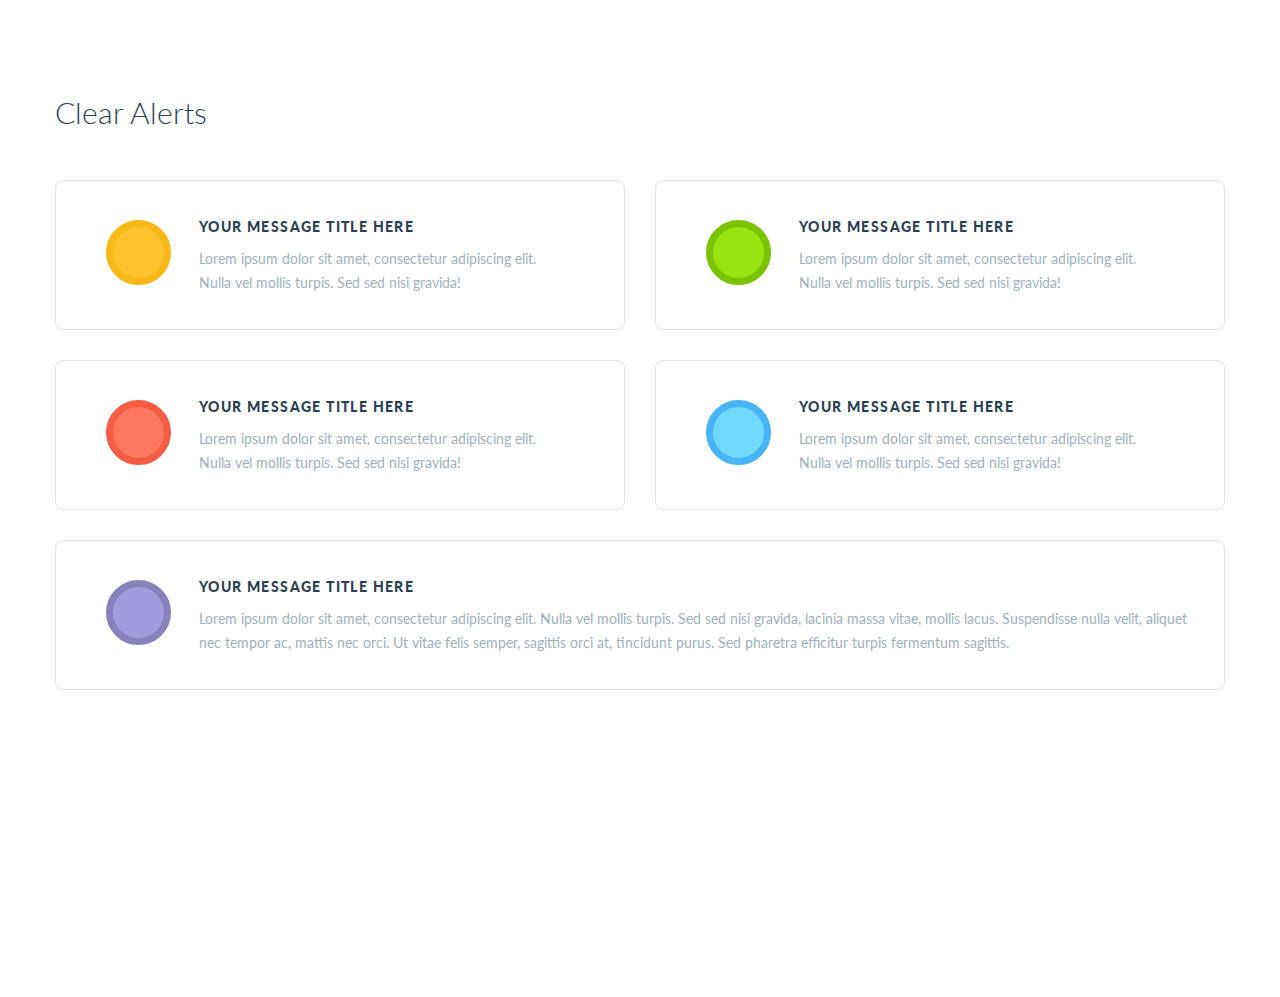
<file: homework1/index.html>
<!DOCTYPE html>
<html lang="en">
<head>
    <meta charset="UTF-8">
    <meta http-equiv="X-UA-Compatible" content="IE=edge">
    <meta name="viewport" content="width=device-width, initial-scale=1.0">
    <title>Document</title>
    <link rel="stylesheet" href="./style folder/index.css">
    <link rel="stylesheet" href="https://use.fontawesome.com/releases/v5.15.3/css/all.css" 
    integrity="sha384-SZXxX4whJ79/gErwcOYf+zWLeJdY/qpuqC4cAa9rOGUstPomtqpuNWT9wdPEn2fk" crossorigin="anonymous">
    <link rel="preconnect" href="https://fonts.googleapis.com">
    <link rel="preconnect" href="https://fonts.gstatic.com" crossorigin>
    <link href="https://fonts.googleapis.com/css2?family=Lato:wght@300;400;900&display=swap" rel="stylesheet">
</head>
<body>
    <div class="main-container flex-col">
        <h1>Clear Alerts</h1>
        <div class="items-container grid">
            <div class="standart item flex-row">
                <div class="icon-container flex-row">
                    <i class="fas fa-exclamation icon icon-yellow"></i>
                    <div class="text-container flex-col">
                        <h2>YOUR MESSAGE TITLE HERE</h2>
                        <p>Lorem ipsum dolor sit amet, consectetur adipiscing elit.<br> Nulla vel mollis turpis. Sed sed nisi gravida!</p>
                    </div>
                    <i class="fas fa-times close"></i>
                </div>
            </div>
            <div class="standart item flex-row">
                <div class="icon-container flex-row">
                    <i class="fas fa-check icon icon-green"></i>
                    <div class="text-container flex-col">
                        <h2>YOUR MESSAGE TITLE HERE</h2>
                        <p>Lorem ipsum dolor sit amet, consectetur adipiscing elit.<br>  Nulla vel mollis turpis. Sed sed nisi gravida!</p>
                    </div>
                    <i class="fas fa-times close"></i>
                </div>
            </div>
            <div class="standart item flex-row">
                <div class="icon-container flex-row">
                    <i class="fas fa-times icon icon-red"></i>
                    <div class="text-container flex-col">
                        <h2>YOUR MESSAGE TITLE HERE</h2>
                        <p>Lorem ipsum dolor sit amet, consectetur adipiscing elit.<br>  Nulla vel mollis turpis. Sed sed nisi gravida!</p>
                    </div>
                    <i class="fas fa-times close"></i>
                </div>
            </div>
            <div class="standart item flex-row">
                <div class="icon-container flex-row">
                    <i class="fas fa-bolt icon icon-blue"></i>
                    <div class="text-container flex-col">
                        <h2>YOUR MESSAGE TITLE HERE</h2>
                        <p>Lorem ipsum dolor sit amet, consectetur adipiscing elit.<br>  Nulla vel mollis turpis. Sed sed nisi gravida!</p>
                    </div>
                    <i class="fas fa-times close"></i>
                </div>
            </div>
            <div class="big item flex-row">
                <div class="icon-container flex-row">
                    <i class="fas fa-info icon icon-purple"></i>
                    <div class="text-container flex-col">
                        <h2>YOUR MESSAGE TITLE HERE</h2>
                        <p>Lorem ipsum dolor sit amet, consectetur adipiscing elit. Nulla vel mollis turpis. Sed sed nisi gravida, lacinia massa vitae, mollis lacus. 
                            Suspendisse nulla velit, aliquet<br> nec tempor ac, mattis nec orci. Ut vitae felis semper, sagittis orci at, tincidunt purus. 
                            Sed pharetra efficitur turpis fermentum sagittis.</p>
                    </div>
                    <i class="fas fa-times close"></i>
                </div>
            </div>
        </div>
    </div>
</body>
</html>
</file>
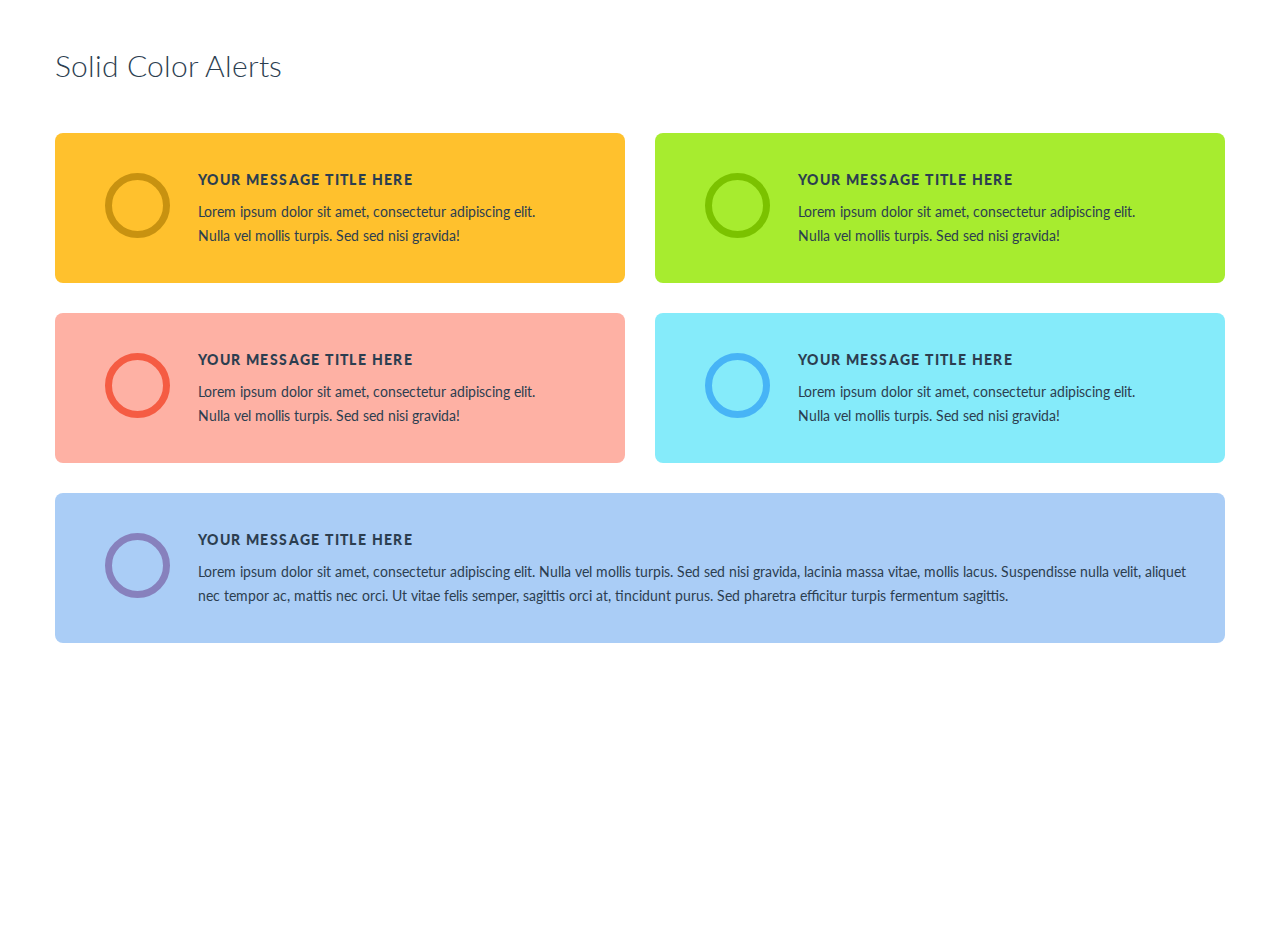
<file: homework2/index.html>
<!DOCTYPE html>
<html lang="en">
<head>
    <meta charset="UTF-8">
    <meta http-equiv="X-UA-Compatible" content="IE=edge">
    <meta name="viewport" content="width=device-width, initial-scale=1.0">
    <title>Document</title>
    <link rel="stylesheet" href="./style folder/index.css">
    <link rel="stylesheet" href="https://use.fontawesome.com/releases/v5.15.3/css/all.css" 
    integrity="sha384-SZXxX4whJ79/gErwcOYf+zWLeJdY/qpuqC4cAa9rOGUstPomtqpuNWT9wdPEn2fk" crossorigin="anonymous">
    <link rel="preconnect" href="https://fonts.googleapis.com">
    <link rel="preconnect" href="https://fonts.gstatic.com" crossorigin>
    <link href="https://fonts.googleapis.com/css2?family=Lato:wght@300;400;900&display=swap" rel="stylesheet">
</head>
<body>
    <div class="main-container flex-col">
        <h1>Solid Color Alerts</h1>
        <div class="items-container grid">
            <div class="standart item yellow flex-row">
                <div class="icon-container flex-row">
                    <i class="fas fa-exclamation icon icon-yellow"></i>
                    <div class="text-container flex-col">
                        <h2>YOUR MESSAGE TITLE HERE</h2>
                        <p>Lorem ipsum dolor sit amet, consectetur adipiscing elit.<br> Nulla vel mollis turpis. Sed sed nisi gravida!</p>
                    </div>
                    <i class="fas fa-times close yellowx"></i>
                </div>
            </div>
            <div class="standart item green flex-row">
                <div class="icon-container flex-row">
                    <i class="fas fa-check icon icon-green"></i>
                    <div class="text-container flex-col">
                        <h2>YOUR MESSAGE TITLE HERE</h2>
                        <p>Lorem ipsum dolor sit amet, consectetur adipiscing elit.<br>  Nulla vel mollis turpis. Sed sed nisi gravida!</p>
                    </div>
                    <i class="fas fa-times close greenx"></i>
                </div>
            </div>
            <div class="standart item red flex-row">
                <div class="icon-container flex-row">
                    <i class="fas fa-times icon icon-red"></i>
                    <div class="text-container flex-col">
                        <h2>YOUR MESSAGE TITLE HERE</h2>
                        <p>Lorem ipsum dolor sit amet, consectetur adipiscing elit.<br>  Nulla vel mollis turpis. Sed sed nisi gravida!</p>
                    </div>
                    <i class="fas fa-times close redx"></i>
                </div>
            </div>
            <div class="standart item blue flex-row">
                <div class="icon-container flex-row">
                    <i class="fas fa-bolt icon icon-blue"></i>
                    <div class="text-container flex-col">
                        <h2>YOUR MESSAGE TITLE HERE</h2>
                        <p>Lorem ipsum dolor sit amet, consectetur adipiscing elit.<br>  Nulla vel mollis turpis. Sed sed nisi gravida!</p>
                    </div>
                    <i class="fas fa-times close bluex"></i>
                </div>
            </div>
            <div class="big item purple flex-row">
                <div class="icon-container flex-row">
                    <i class="fas fa-info icon icon-purple"></i>
                    <div class="text-container flex-col">
                        <h2>YOUR MESSAGE TITLE HERE</h2>
                        <p>Lorem ipsum dolor sit amet, consectetur adipiscing elit. Nulla vel mollis turpis. Sed sed nisi gravida, lacinia massa vitae, mollis lacus. 
                            Suspendisse nulla velit, aliquet<br> nec tempor ac, mattis nec orci. Ut vitae felis semper, sagittis orci at, tincidunt purus. 
                            Sed pharetra efficitur turpis fermentum sagittis.</p>
                    </div>
                    <i class="fas fa-times close purplex"></i>
                </div>
            </div>
        </div>
    </div>
</body>
</html>
</file>
<file: homework1/style folder/index.css>
/* http://meyerweb.com/eric/tools/css/reset/ 
   v2.0 | 20110126
   License: none (public domain)
*/
html, body, div, span, applet, object, iframe,
h1, h2, h3, h4, h5, h6, p, blockquote, pre,
a, abbr, acronym, address, big, cite, code,
del, dfn, em, img, ins, kbd, q, s, samp,
small, strike, strong, sub, sup, tt, var,
b, u, i, center,
dl, dt, dd, ol, ul, li,
fieldset, form, label, legend,
table, caption, tbody, tfoot, thead, tr, th, td,
article, aside, canvas, details, embed,
figure, figcaption, footer, header, hgroup,
menu, nav, output, ruby, section, summary,
time, mark, audio, video {
  margin: 0;
  padding: 0;
  border: 0;
  font-size: 100%;
  font: inherit;
  vertical-align: baseline;
}

/* HTML5 display-role reset for older browsers */
article, aside, details, figcaption, figure,
footer, header, hgroup, menu, nav, section {
  display: block;
}

body {
  line-height: 1;
}

ol, ul {
  list-style: none;
}

blockquote, q {
  quotes: none;
}

blockquote:before, blockquote:after,
q:before, q:after {
  content: "";
  content: none;
}

table {
  border-collapse: collapse;
  border-spacing: 0;
}

* {
  box-sizing: border-box;
}

html, body {
  width: 100%;
  height: 100%;
}

body {
  -moz-osx-font-smoothing: grayscale;
  -webkit-font-smoothing: antialiased;
  font-family: "Lato", sans-serif;
}

i {
  font-size: 24px;
  align-items: center;
  justify-content: center;
}

.flex-row {
  display: flex;
  flex-direction: row;
}

.flex-col {
  display: flex;
  flex-direction: column;
}

.grid {
  display: grid;
  grid-template-columns: 570px 570px;
  grid-template-rows: 150px 150px 150px;
  row-gap: 30px;
  column-gap: 30px;
}

.main-container {
  width: 1170px;
  height: 633px;
  margin: 0 auto;
  justify-content: flex-start;
  flex-wrap: wrap;
  margin-top: 97px;
  gap: 53px;
}
.main-container h1 {
  width: 100%;
  font-weight: 300;
  font-size: 30px;
  color: #2C3E50;
}
.main-container .items-container .item {
  justify-content: flex-start;
  align-items: center;
}
.main-container .items-container .item .icon-container {
  gap: 28px;
  margin-left: 50px;
}
.main-container .items-container .item .icon-container i {
  display: flex;
}
.main-container .items-container .item .icon-container i.icon {
  width: 65px;
  height: 65px;
  border-radius: 50%;
  border-style: solid;
  border-width: 7px;
}
.main-container .items-container .item .icon-container .icon-yellow {
  background-color: #FFC12D;
  border-color: #F9B718;
  color: #A47503;
}
.main-container .items-container .item .icon-container .icon-green {
  background-color: #97E411;
  border-color: #7BC200;
  color: #558502;
}
.main-container .items-container .item .icon-container .icon-red {
  background-color: #FD7761;
  border-color: #F55C43;
  color: #D52E13;
}
.main-container .items-container .item .icon-container .icon-blue {
  background-color: #6FD9FC;
  border-color: #47B4F6;
  color: #0787D4;
}
.main-container .items-container .item .icon-container .icon-purple {
  background-color: #A39CDC;
  border-color: #8781BD;
  color: #5B568E;
}
.main-container .items-container .item .icon-container .text-container {
  height: 70px;
}
.main-container .items-container .item .icon-container .text-container h2 {
  font-size: 14px;
  font-weight: 900;
  color: #2C3E50;
  letter-spacing: 0.1em;
}
.main-container .items-container .item .icon-container .text-container p {
  font-size: 14px;
  line-height: 24px;
  color: #A1B1BC;
  margin-top: 13px;
}
.main-container .items-container .standart {
  position: relative;
  border-radius: 8px;
  width: 570px;
  height: 150px;
  border: 1px solid #E2E6E7;
}
.main-container .items-container .big {
  position: relative;
  border-radius: 8px;
  width: 100%;
  height: 150px;
  border: 1px solid #E2E6E7;
  grid-column: span 2;
}
.main-container .close {
  font-size: 14px;
  color: #CFD2D3;
  position: absolute;
  right: 18px;
  top: 18px;
  cursor: pointer;
}

/*# sourceMappingURL=index.css.map */
</file>
<file: homework2/style folder/index.css>
/* http://meyerweb.com/eric/tools/css/reset/ 
   v2.0 | 20110126
   License: none (public domain)
*/
html, body, div, span, applet, object, iframe,
h1, h2, h3, h4, h5, h6, p, blockquote, pre,
a, abbr, acronym, address, big, cite, code,
del, dfn, em, img, ins, kbd, q, s, samp,
small, strike, strong, sub, sup, tt, var,
b, u, i, center,
dl, dt, dd, ol, ul, li,
fieldset, form, label, legend,
table, caption, tbody, tfoot, thead, tr, th, td,
article, aside, canvas, details, embed,
figure, figcaption, footer, header, hgroup,
menu, nav, output, ruby, section, summary,
time, mark, audio, video {
  margin: 0;
  padding: 0;
  border: 0;
  font-size: 100%;
  font: inherit;
  vertical-align: baseline;
}

/* HTML5 display-role reset for older browsers */
article, aside, details, figcaption, figure,
footer, header, hgroup, menu, nav, section {
  display: block;
}

body {
  line-height: 1;
}

ol, ul {
  list-style: none;
}

blockquote, q {
  quotes: none;
}

blockquote:before, blockquote:after,
q:before, q:after {
  content: "";
  content: none;
}

table {
  border-collapse: collapse;
  border-spacing: 0;
}

* {
  box-sizing: border-box;
}

html, body {
  width: 100%;
  height: 100%;
}

body {
  -moz-osx-font-smoothing: grayscale;
  -webkit-font-smoothing: antialiased;
  font-family: "Lato", sans-serif;
}

i {
  font-size: 24px;
  align-items: center;
  justify-content: center;
}

.flex-row {
  display: flex;
  flex-direction: row;
}

.flex-col {
  display: flex;
  flex-direction: column;
}

.grid {
  display: grid;
  grid-template-columns: 570px 570px;
  grid-template-rows: 150px 150px 150px;
  row-gap: 30px;
  column-gap: 30px;
}

.main-container {
  width: 1170px;
  height: 633px;
  margin: 0 auto;
  justify-content: flex-start;
  flex-wrap: wrap;
  margin-top: 50px;
  gap: 53px;
}
.main-container h1 {
  width: 100%;
  font-weight: 300;
  font-size: 30px;
  color: #2C3E50;
}
.main-container .items-container .item {
  justify-content: flex-start;
  align-items: center;
}
.main-container .items-container .item .icon-container {
  gap: 28px;
  margin-left: 50px;
}
.main-container .items-container .item .icon-container i {
  display: flex;
}
.main-container .items-container .item .icon-container i.icon {
  width: 65px;
  height: 65px;
  border-radius: 50%;
  border-style: solid;
  border-width: 7px;
}
.main-container .items-container .item .icon-container .icon-yellow {
  background-color: #FFC12D;
  border-color: #C89210;
  color: #A47503;
}
.main-container .items-container .item .icon-container .icon-green {
  background-color: #A7EC2F;
  border-color: #7BC200;
  color: #558502;
}
.main-container .items-container .item .icon-container .icon-red {
  background-color: #FEB1A4;
  border-color: #F55C43;
  color: #D52E13;
}
.main-container .items-container .item .icon-container .icon-blue {
  background-color: #85EBFA;
  border-color: #47B4F6;
  color: #0787D4;
}
.main-container .items-container .item .icon-container .icon-purple {
  background-color: #AACDF6;
  border-color: #8781BD;
  color: #5B568E;
}
.main-container .items-container .item .icon-container .text-container {
  height: 70px;
}
.main-container .items-container .item .icon-container .text-container h2 {
  font-size: 14px;
  font-weight: 900;
  color: #2C3E50;
  letter-spacing: 0.1em;
}
.main-container .items-container .item .icon-container .text-container p {
  font-size: 14px;
  line-height: 24px;
  color: #2C3E50;
  margin-top: 13px;
}
.main-container .items-container .standart {
  position: relative;
  border-radius: 8px;
  width: 570px;
  height: 150px;
}
.main-container .items-container .big {
  position: relative;
  border-radius: 8px;
  width: 100%;
  height: 150px;
  grid-column: span 2;
}
.main-container .items-container .yellow {
  background-color: #FFC12D;
}
.main-container .items-container .green {
  background-color: #A7EC2F;
}
.main-container .items-container .red {
  background-color: #FEB1A4;
}
.main-container .items-container .blue {
  background-color: #85EBFA;
}
.main-container .items-container .purple {
  background-color: #AACDF6;
}
.main-container .close {
  font-size: 14px;
  position: absolute;
  right: 18px;
  top: 18px;
  cursor: pointer;
}
.main-container .yellowx {
  color: #A47503;
}
.main-container .greenx {
  color: #558502;
}
.main-container .redx {
  color: #D52E13;
}
.main-container .bluex {
  color: #0787D4;
}
.main-container .purplex {
  color: #5B568E;
}

/*# sourceMappingURL=index.css.map */
</file>
